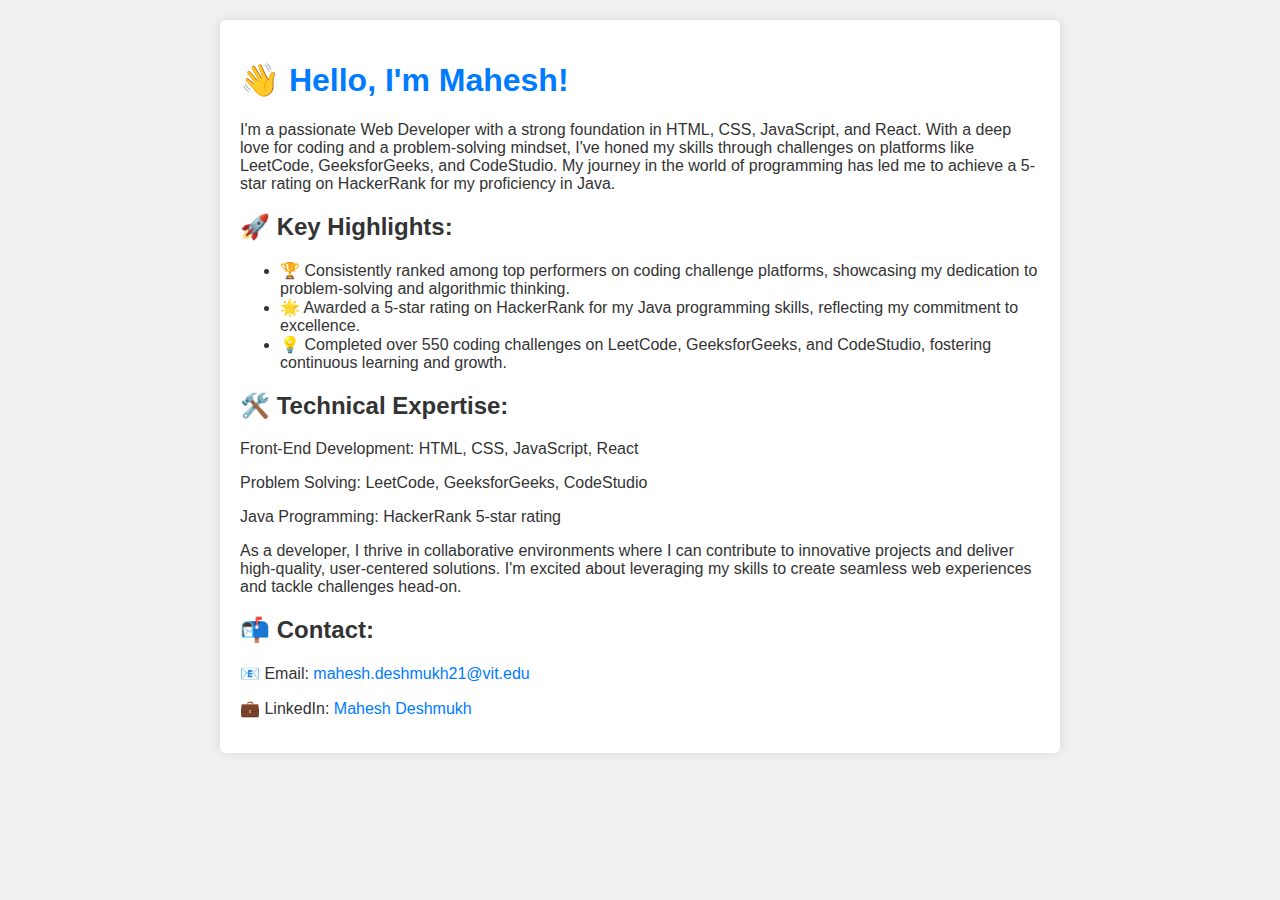
<file: 1.HTML>
<!DOCTYPE html>
<html lang="en">

<head>
    <meta charset="UTF-8">
    <meta name="viewport" content="width=device-width, initial-scale=1.0">
    <title>Mahesh's Bio Data</title>
    <style>
        body {
            font-family: Arial, sans-serif;
            margin: 0;
            padding: 0;
            background-color: #f0f0f0;
            color: #333;
        }

        .container {
            max-width: 800px;
            margin: 20px auto;
            padding: 20px;
            background-color: #fff;
            border-radius: 5px;
            box-shadow: 0 0 10px rgba(0, 0, 0, 0.1);
        }

        h1 {
            color: #007bff;
        }

        h2 {
            color: #333;
        }

        p {
            margin-bottom: 15px;
        }

        .highlights {
            margin-bottom: 20px;
        }

        .contact-info {
            margin-top: 20px;
        }

        .contact-info a {
            color: #007bff;
            text-decoration: none;
        }

        .contact-info a:hover {
            text-decoration: underline;
        }
    </style>
</head>

<body>
    <div class="container">
        <h1>👋 Hello, I'm Mahesh!</h1>
        <p>I'm a passionate Web Developer with a strong foundation in HTML, CSS, JavaScript, and React. With a deep love for coding and a problem-solving mindset, I've honed my skills through challenges on platforms like LeetCode, GeeksforGeeks, and CodeStudio. My journey in the world of programming has led me to achieve a 5-star rating on HackerRank for my proficiency in Java.</p>

        <div class="highlights">
            <h2>🚀 Key Highlights:</h2>
            <ul>
                <li>🏆 Consistently ranked among top performers on coding challenge platforms, showcasing my dedication to problem-solving and algorithmic thinking.</li>
                <li>🌟 Awarded a 5-star rating on HackerRank for my Java programming skills, reflecting my commitment to excellence.</li>
                <li>💡 Completed over 550 coding challenges on LeetCode, GeeksforGeeks, and CodeStudio, fostering continuous learning and growth.</li>
            </ul>
        </div>

        <div class="technical-expertise">
            <h2>🛠️ Technical Expertise:</h2>
            <p>Front-End Development: HTML, CSS, JavaScript, React</p>
            <p>Problem Solving: LeetCode, GeeksforGeeks, CodeStudio</p>
            <p>Java Programming: HackerRank 5-star rating</p>
        </div>

        <p>As a developer, I thrive in collaborative environments where I can contribute to innovative projects and deliver high-quality, user-centered solutions. I'm excited about leveraging my skills to create seamless web experiences and tackle challenges head-on.</p>

        <div class="contact-info">
            <h2>📬 Contact:</h2>
            <p>📧 Email: <a href="mailto:mahesh.deshmukh21@vit.edu">mahesh.deshmukh21@vit.edu</a></p>
            <p>💼 LinkedIn: <a href="https://www.linkedin.com/in/maheshdeshmukh786/">Mahesh Deshmukh</a></p>
        </div>
    </div>
</body>

</html>
</file>
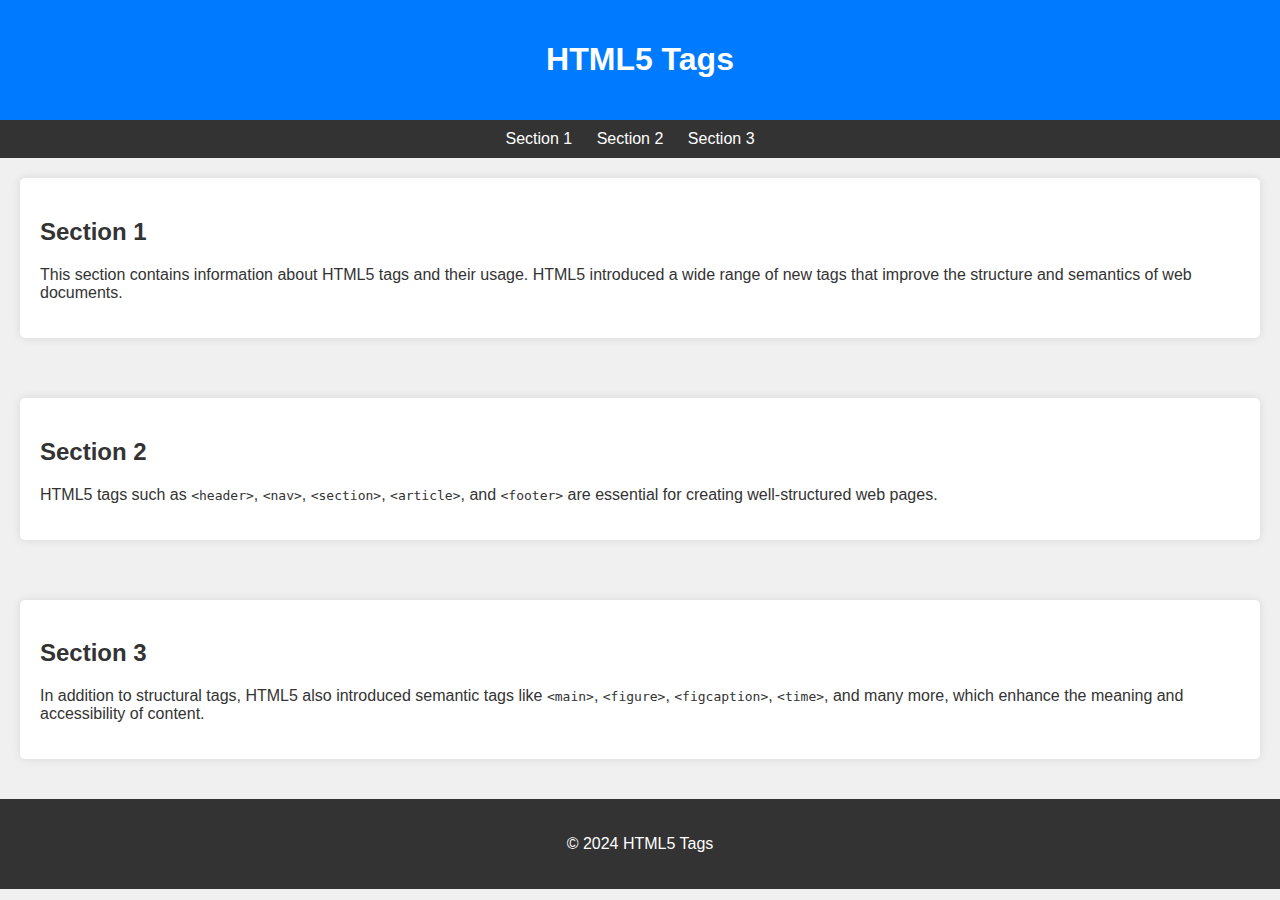
<file: 2.HTML>
<!DOCTYPE html>
<html lang="en">

<head>
    <meta charset="UTF-8">
    <meta name="viewport" content="width=device-width, initial-scale=1.0">
    <title>HTML5 Tags Demo</title>
    <style>
        body {
            font-family: Arial, sans-serif;
            margin: 0;
            padding: 0;
            background-color: #f0f0f0;
            color: #333;
        }

        header {
            background-color: #007bff;
            color: #fff;
            padding: 20px;
            text-align: center;
        }

        nav {
            background-color: #333;
            color: #fff;
            padding: 10px;
        }

        nav ul {
            list-style-type: none;
            margin: 0;
            padding: 0;
            text-align: center;
        }

        nav ul li {
            display: inline;
            margin-right: 20px;
        }

        nav ul li a {
            color: #fff;
            text-decoration: none;
        }

        section {
            padding: 20px;
        }

        article {
            margin-bottom: 20px;
            padding: 20px;
            background-color: #fff;
            border-radius: 5px;
            box-shadow: 0 0 10px rgba(0, 0, 0, 0.1);
        }

        footer {
            background-color: #333;
            color: #fff;
            text-align: center;
            padding: 20px;
        }
    </style>
</head>

<!DOCTYPE html>
<html lang="en">

<head>
    <meta charset="UTF-8">
    <meta name="viewport" content="width=device-width, initial-scale=1.0">
    <title>HTML5 Tags</title>
    <style>
        body {
            font-family: Arial, sans-serif;
            margin: 0;
            padding: 0;
            background-color: #f0f0f0;
            color: #333;
        }

        header {
            background-color: #007bff;
            color: #fff;
            padding: 20px;
            text-align: center;
        }

        nav {
            background-color: #333;
            color: #fff;
            padding: 10px;
        }

        nav ul {
            list-style-type: none;
            margin: 0;
            padding: 0;
            text-align: center;
        }

        nav ul li {
            display: inline;
            margin-right: 20px;
        }

        nav ul li a {
            color: #fff;
            text-decoration: none;
        }

        section {
            padding: 20px;
        }

        article {
            margin-bottom: 20px;
            padding: 20px;
            background-color: #fff;
            border-radius: 5px;
            box-shadow: 0 0 10px rgba(0, 0, 0, 0.1);
        }

        footer {
            background-color: #333;
            color: #fff;
            text-align: center;
            padding: 20px;
        }
    </style>
</head>

<body>
    <header>
        <h1>HTML5 Tags</h1>
    </header>

    <nav>
        <ul>
            <li><a href="#section1">Section 1</a></li>
            <li><a href="#section2">Section 2</a></li>
            <li><a href="#section3">Section 3</a></li>
        </ul>
    </nav>

    <section id="section1">
        <article>
            <h2>Section 1</h2>
            <p>This section contains information about HTML5 tags and their usage. HTML5 introduced a wide range of new tags that improve the structure and semantics of web documents.</p>
        </article>
    </section>

    <section id="section2">
        <article>
            <h2>Section 2</h2>
            <p>HTML5 tags such as <code>&lt;header&gt;</code>, <code>&lt;nav&gt;</code>, <code>&lt;section&gt;</code>, <code>&lt;article&gt;</code>, and <code>&lt;footer&gt;</code> are essential for creating well-structured web pages.</p>
        </article>
    </section>

    <section id="section3">
        <article>
            <h2>Section 3</h2>
            <p>In addition to structural tags, HTML5 also introduced semantic tags like <code>&lt;main&gt;</code>, <code>&lt;figure&gt;</code>, <code>&lt;figcaption&gt;</code>, <code>&lt;time&gt;</code>, and many more, which enhance the meaning and accessibility of content.</p>
        </article>
    </section>

    <footer>
        <p>&copy; 2024 HTML5 Tags </p>
    </footer>
</body>

</html>
</file>
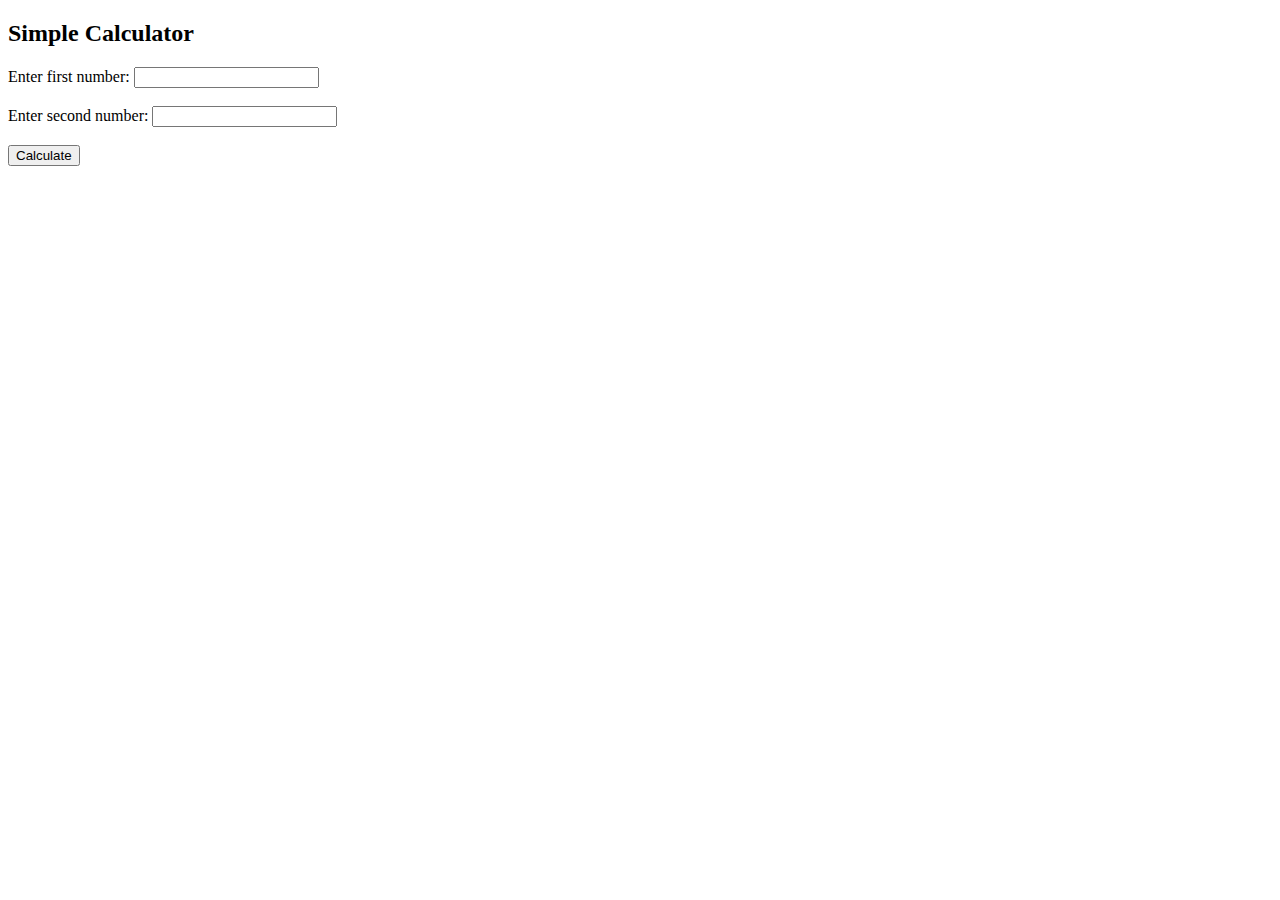
<file: LAB4.HTML>
<!DOCTYPE html>
<html lang="en">

<head>
    <meta charset="UTF-8">
    <meta name="viewport" content="width=device-width, initial-scale=1.0">
    <title>Calculator</title>
</head>

<body>
    <h2>Simple Calculator</h2>
    <label for="num1">Enter first number:</label>
    <input type="number" id="num1"><br><br>

    <label for="num2">Enter second number:</label>
    <input type="number" id="num2"><br><br>

    <button onclick="calculate()">Calculate</button><br><br>

    <div id="result"></div>

    <script>
        function calculate() {
            var num1 = parseFloat(document.getElementById("num1").value);
            var num2 = parseFloat(document.getElementById("num2").value);

            if (isNaN(num1) || isNaN(num2)) {
                document.getElementById("result").innerHTML = "Please enter valid numbers.";
                return;
            }

            var sum = num1 + num2;
            var difference = num1 - num2;
            var product = num1 * num2;
            var quotient = num1 / num2;

            var resultString = "Sum: " + sum + "<br>";
            resultString += "Difference: " + difference + "<br>";
            resultString += "Product: " + product + "<br>";
            resultString += "Quotient: " + quotient;

            document.getElementById("result").innerHTML = resultString;
        }
    </script>
</body>

</html>
</file>
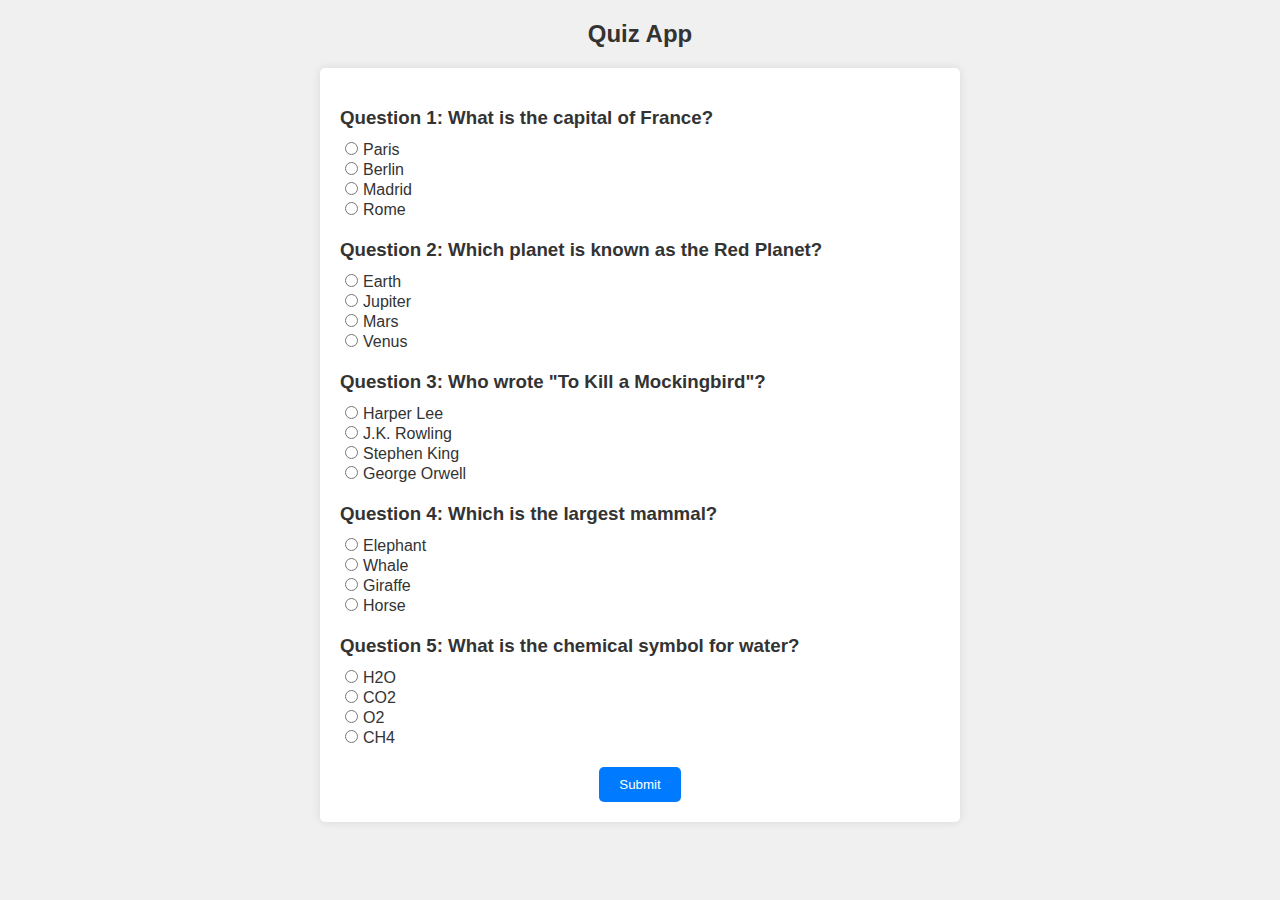
<file: LAB6.HTML>
<!DOCTYPE html>
<html lang="en">

<head>
    <meta charset="UTF-8">
    <meta name="viewport" content="width=device-width, initial-scale=1.0">
    <title>Quiz App</title>
    <style>
        body {
    font-family: Arial, sans-serif;
    margin: 0;
    padding: 0;
    background-color: #f0f0f0;
    color: #333;
}

h2 {
    text-align: center;
}

form {
    max-width: 600px;
    margin: 20px auto;
    padding: 20px;
    background-color: #fff;
    border-radius: 5px;
    box-shadow: 0 0 10px rgba(0, 0, 0, 0.1);
}

ol {
    list-style-type: none;
    padding: 0;
}

li {
    margin-bottom: 20px;
}

h3 {
    margin-bottom: 10px;
}

input[type="radio"] {
    margin-right: 5px;
}

input[type="submit"] {
    display: block;
    margin: 0 auto;
    padding: 10px 20px;
    background-color: #007bff;
    color: #fff;
    border: none;
    border-radius: 5px;
    cursor: pointer;
}

input[type="submit"]:hover {
    background-color: #0056b3;
}

#result {
    text-align: center;
    margin-top: 20px;
}

    </style>
</head>

<body>
    <h2>Quiz App</h2>
    <form id="quizForm">
        <ol>
            <li>
                <h3>Question 1: What is the capital of France?</h3>
                <input type="radio" name="q1" value="Paris">Paris<br>
                <input type="radio" name="q1" value="Berlin">Berlin<br>
                <input type="radio" name="q1" value="Madrid">Madrid<br>
                <input type="radio" name="q1" value="Rome">Rome<br>
            </li>
            <li>
                <h3>Question 2: Which planet is known as the Red Planet?</h3>
                <input type="radio" name="q2" value="Earth">Earth<br>
                <input type="radio" name="q2" value="Jupiter">Jupiter<br>
                <input type="radio" name="q2" value="Mars">Mars<br>
                <input type="radio" name="q2" value="Venus">Venus<br>
            </li>
            <li>
                <h3>Question 3: Who wrote "To Kill a Mockingbird"?</h3>
                <input type="radio" name="q3" value="Harper Lee">Harper Lee<br>
                <input type="radio" name="q3" value="J.K. Rowling">J.K. Rowling<br>
                <input type="radio" name="q3" value="Stephen King">Stephen King<br>
                <input type="radio" name="q3" value="George Orwell">George Orwell<br>
            </li>
            <li>
                <h3>Question 4: Which is the largest mammal?</h3>
                <input type="radio" name="q4" value="Elephant">Elephant<br>
                <input type="radio" name="q4" value="Whale">Whale<br>
                <input type="radio" name="q4" value="Giraffe">Giraffe<br>
                <input type="radio" name="q4" value="Horse">Horse<br>
            </li>
            <li>
                <h3>Question 5: What is the chemical symbol for water?</h3>
                <input type="radio" name="q5" value="H2O">H2O<br>
                <input type="radio" name="q5" value="CO2">CO2<br>
                <input type="radio" name="q5" value="O2">O2<br>
                <input type="radio" name="q5" value="CH4">CH4<br>
            </li>
        </ol>
        <input type="submit" value="Submit">
    </form>

    <div id="result"></div>

    <script>
        document.getElementById("quizForm").addEventListener("submit", function (event) {
            event.preventDefault();
            var score = 0;

            var answers = {
                q1: "Paris",
                q2: "Mars",
                q3: "Harper Lee",
                q4: "Whale",
                q5: "H2O"
            };

            for (var i = 1; i <= Object.keys(answers).length; i++) {
                var answer = answers["q" + i];
                var userAnswer = document.querySelector('input[name="q' + i + '"]:checked');

                if (userAnswer) {
                    if (userAnswer.value === answer) {
                        score++;
                    }
                }
            }

            document.getElementById("result").innerHTML = "Your score: " + score + " out of 5";
        });
    </script>
</body>

</html>
</file>
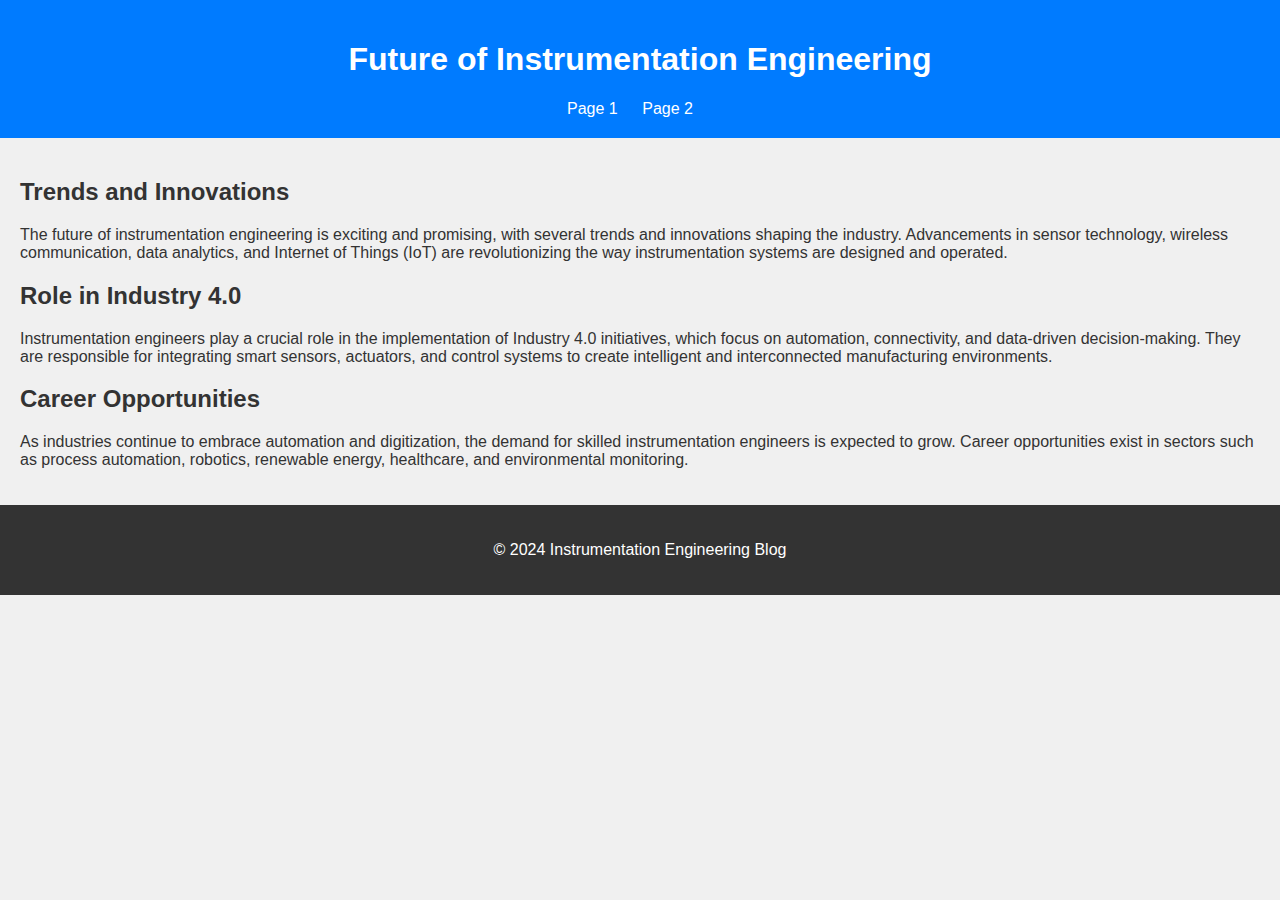
<file: LAB3/future_of_instrumentation.html>
<!DOCTYPE html>
<html lang="en">

<head>
    <meta charset="UTF-8">
    <meta name="viewport" content="width=device-width, initial-scale=1.0">
    <title>Future of Instrumentation Engineering</title>
    <link rel="stylesheet" href="styles.css">
</head>

<body>
    <header>
        <h1>Future of Instrumentation Engineering</h1>
        <nav>
            <ul>
                <li><a href="instrumentation_engineering.html">Page 1</a></li>
                <li><a href="future_of_instrumentation.html">Page 2</a></li>
            </ul>
        </nav>
    </header>

    <article>
        <h2>Trends and Innovations</h2>
        <p>The future of instrumentation engineering is exciting and promising, with several trends and innovations shaping the industry. Advancements in sensor technology, wireless communication, data analytics, and Internet of Things (IoT) are revolutionizing the way instrumentation systems are designed and operated.</p>
        
        <h2>Role in Industry 4.0</h2>
        <p>Instrumentation engineers play a crucial role in the implementation of Industry 4.0 initiatives, which focus on automation, connectivity, and data-driven decision-making. They are responsible for integrating smart sensors, actuators, and control systems to create intelligent and interconnected manufacturing environments.</p>
        
        <h2>Career Opportunities</h2>
        <p>As industries continue to embrace automation and digitization, the demand for skilled instrumentation engineers is expected to grow. Career opportunities exist in sectors such as process automation, robotics, renewable energy, healthcare, and environmental monitoring.</p>
    </article>

    <footer>
        <p>&copy; 2024 Instrumentation Engineering Blog</p>
    </footer>
</body>

</html>
</file>
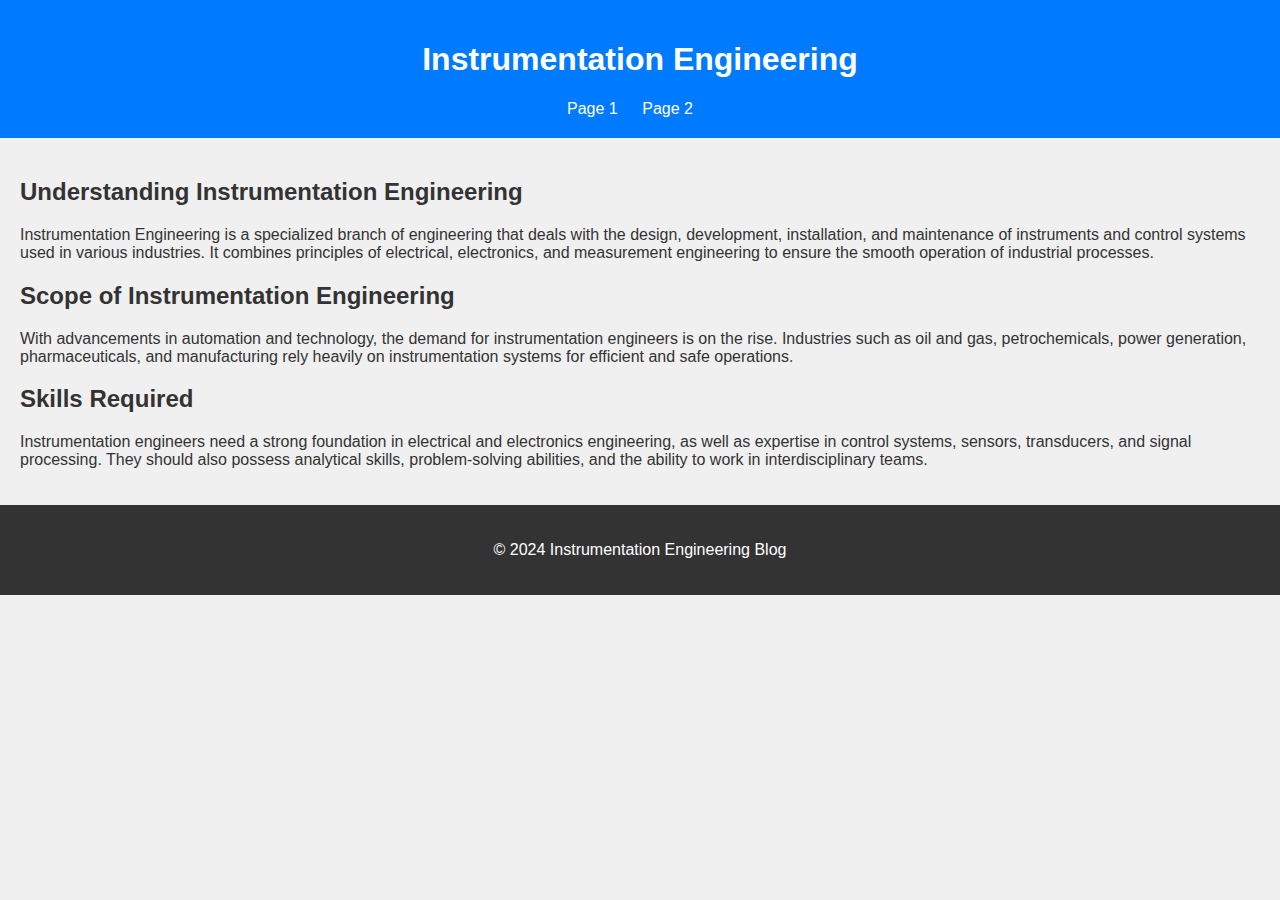
<file: LAB3/instrumentation_engineering.html>
<!DOCTYPE html>
<html lang="en">

<head>
    <meta charset="UTF-8">
    <meta name="viewport" content="width=device-width, initial-scale=1.0">
    <title>Instrumentation Engineering</title>
    <link rel="stylesheet" href="styles.css">
</head>

<body>
    <header>
        <h1>Instrumentation Engineering</h1>
        <nav>
            <ul>
                <li><a href="instrumentation_engineering.html">Page 1</a></li>
                <li><a href="future_of_instrumentation.html">Page 2</a></li>
            </ul>
        </nav>
    </header>

    <article>
        <h2>Understanding Instrumentation Engineering</h2>
        <p>Instrumentation Engineering is a specialized branch of engineering that deals with the design, development, installation, and maintenance of instruments and control systems used in various industries. It combines principles of electrical, electronics, and measurement engineering to ensure the smooth operation of industrial processes.</p>
        
        <h2>Scope of Instrumentation Engineering</h2>
        <p>With advancements in automation and technology, the demand for instrumentation engineers is on the rise. Industries such as oil and gas, petrochemicals, power generation, pharmaceuticals, and manufacturing rely heavily on instrumentation systems for efficient and safe operations.</p>
        
        <h2>Skills Required</h2>
        <p>Instrumentation engineers need a strong foundation in electrical and electronics engineering, as well as expertise in control systems, sensors, transducers, and signal processing. They should also possess analytical skills, problem-solving abilities, and the ability to work in interdisciplinary teams.</p>
    </article>

    <footer>
        <p>&copy; 2024 Instrumentation Engineering Blog</p>
    </footer>
</body>

</html>
</file>
<file: LAB3/styles.css>
body {
  font-family: Arial, sans-serif;
  margin: 0;
  padding: 0;
  background-color: #f0f0f0;
  color: #333;
}

header {
  background-color: #007bff;
  color: #fff;
  padding: 20px;
  text-align: center;
}

nav ul {
  list-style-type: none;
  margin: 0;
  padding: 0;
}

nav ul li {
  display: inline;
  margin-right: 20px;
}

nav ul li a {
  color: #fff;
  text-decoration: none;
}

article {
  padding: 20px;
}

footer {
  background-color: #333;
  color: #fff;
  text-align: center;
  padding: 20px;
}
</file>
